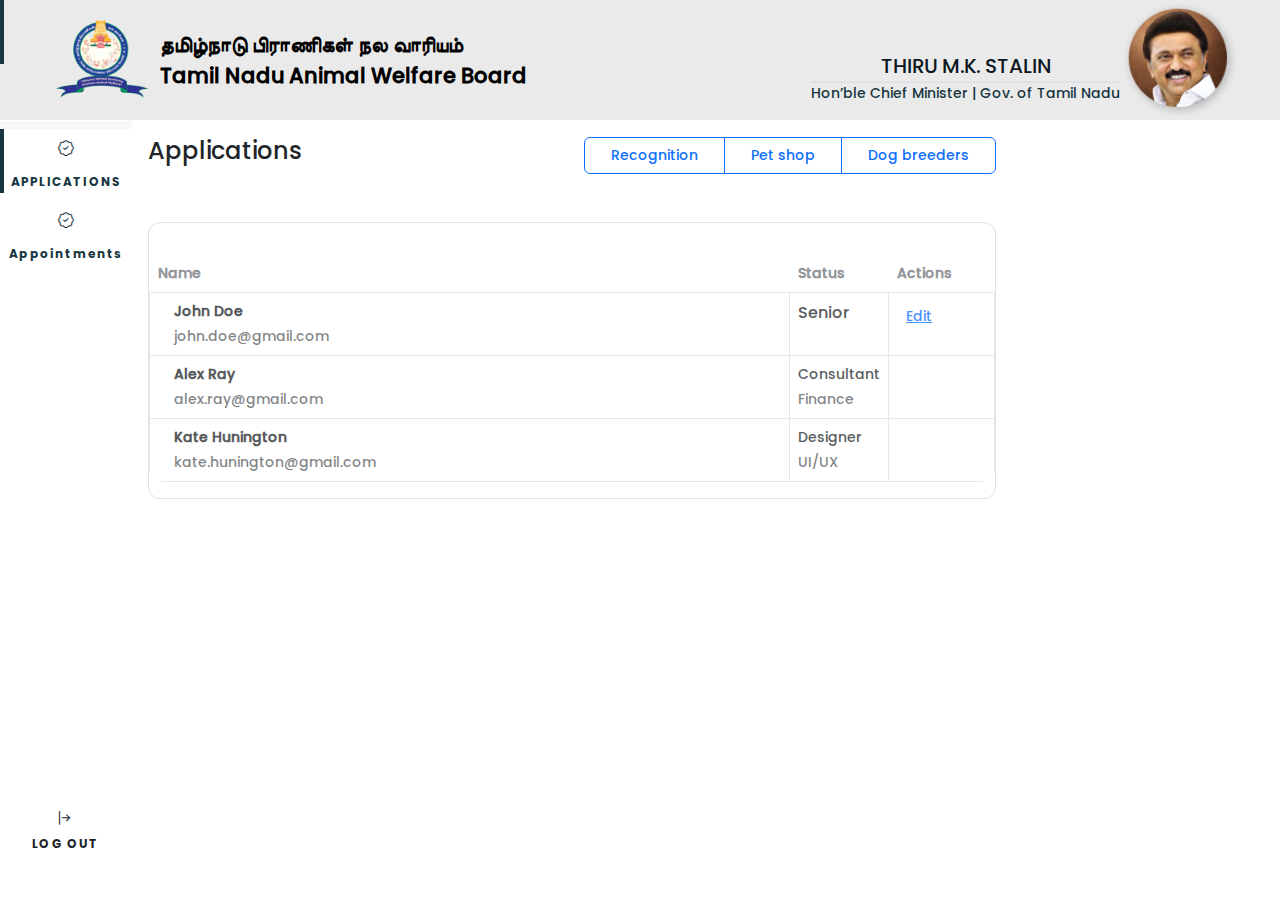
<file: admin.html>
<!DOCTYPE html>
<html lang="en">
<head>
   <meta charset="UTF-8">
   <meta name="viewport" content="width=device-width, initial-scale=1.0">
   <link rel="stylesheet" href="css/styles.css">
   <link rel="stylesheet" href="css/adminstyle.css">
   <link rel="stylesheet" href="/bootstrap/bootstrap.min.css"> 
   <link rel="stylesheet" href="css/admintable.css">
   <!-- <link rel=”stylesheet” href="/bootstrap/bootsrap icons"> -->
   <link rel="stylesheet" href="https://cdn.jsdelivr.net/npm/bootstrap-icons@1.5.0/font/bootstrap-icons.css">
   <title>Admin</title>
</head>
<body>
   
   <div class="top w-100 d-inline-flex justify-content-between align-items-center">
      <div class="d-inline-flex align-items-center">
          <img src="/assets/img/TNAWBlogo.png" alt="" class="logo">
          <div class="logo_text">
              தமிழ்நாடு பிராணிகள் நல வாரியம்
              <br> Tamil Nadu Animal Welfare Board
          </div>
      </div>
      <div class="rightHeader position-relative d-inline-flex align-items-end text-center">
          <div class="CMinfo">
              THIRU M.K. STALIN
              <div class="border w-100"></div>
              <p class="CMdes">Hon’ble Chief Minister | Gov. of Tamil Nadu</p>

          </div>
          <img src="/assets/img/CM.png" alt="" class="logo">
      </div>
     
  </div>
  <!-- <div class="header text-white text-center py-3 mt-0"> 
   <h3>RJD Admin</h3>
  </div > -->





<div class="d-inline-flex ">
     <div class="l-navbar" id="nav-bar">
      <nav class="nav justify-content-between bg-white">

              <div class="nav_list ">
               <div href="#applications" class="nav_link active" data-bs-toggle="tab" data-bs-target="#home" type="button" role="tab" aria-controls="home" aria-selected="true">
                  <div><i class='bi bi-patch-check' style="font-size: 1rem;"></i></div>
                  <div><span class="nav_name">APPLICATIONS</span></div>
                </div>
               <div href="#appointments" class="nav_link " data-bs-toggle="tab" data-bs-target="#appointments" type="button" role="tab" aria-controls="appointments" aria-selected="false">
                <div><i class='bi bi-patch-check' style="font-size: 1rem;"></i></div>
                <div><span class="nav_name">Appointments</span></div>
               </div>
               
               
     
            </div>

          <a href="/adminlogin.html" class="nav_link">
            <i class="bi bi-arrow-bar-right" style="font-size: 1rem;"></i>
            <div class="nav_name">LOG OUT</div> </a>

      </nav>
      </div>
     




     <div class="tab-content ">
      <!-- 1st nav tab -->
      <div class="tab-pane active fade show w-100" id="home" role="tabpanel" aria-labelledby="home-tab">
        <div class=" m-3 position-relative " id="applications">
          <div class="heading row justify-content-between ">
             <h4 class="col">Applications</h4>
             <div class="col btn-group" role="group" aria-label="Basic example">
                <button type="button" class="btn btn-outline-primary">Recognition</button>
                <button type="button" class="btn btn-outline-primary">Pet shop</button>
                <button type="button" class="btn btn-outline-primary">Dog breeders</button>
              </div>
          </div>
          <div class="my-5">
             <div class="table-div">
                <table class="table ">
                   <thead>
                      <tr>
        
                            <th class=" w-auto">Name</th>
                            <th>Status</th>
                            <th>Actions</th>
                      </tr>
        
        
                   </thead>
                   <tbody>
                     <tr>
                       <td class="name">
                         <div class="d-flex align-items-center w-auto">
        
                           <div class="ms-3">
                             <p class="fw-bold mb-1">John Doe</p>
                             <p class="text-muted mb-0">john.doe@gmail.com</p>
                           </div>
                         </div>
                       </td>
        
        
                       <td>Senior</td>
                       <td>
                         <button type="button" class="btn btn-link btn-sm btn-rounded">
                           Edit
                         </button>
                       </td>
                     </tr>
                     <tr>
                       <td>
                         <div class="d-flex align-items-center">
        
                           <div class="ms-3">
                             <p class="fw-bold mb-1">Alex Ray</p>
                             <p class="text-muted mb-0">alex.ray@gmail.com</p>
                           </div>
                         </div>
                       </td>
                       <td>
                         <p class="fw-normal mb-1">Consultant</p>
                         <p class="text-muted mb-0">Finance</p>
                       </td>
                       <td>
                         <span class="badge badge-primary rounded-pill d-inline"
                               >Onboarding</span
                           >
                       </td>
        
        
                     </tr>
                     <tr>
                       <td>
                         <div class="d-flex align-items-center">
        
                           <div class="ms-3">
                             <p class="fw-bold mb-1">Kate Hunington</p>
                             <p class="text-muted mb-0">kate.hunington@gmail.com</p>
                           </div>
                         </div>
                       </td>
                       <td>
                         <p class="fw-normal mb-1">Designer</p>
                         <p class="text-muted mb-0">UI/UX</p>
                       </td>
                       <td>
                         <span class="badge badge-warning rounded-pill d-inline">Awaiting</span>
                       </td>
        
        
                     </tr>
                   </tbody>
                 </table>
             </div>
          </div>
        
        
        </div> 


      </div>
      <!-- 2nd nav tab -->
      <div class="tab-pane fade show " id="appointments" role="tabpanel" aria-labelledby="appointments-tab">
        <div class="m-3">
          <div class="heading row justify-content-between ">
          <h4 class="col">Appointments</h4>
          </div>
          <div class="table-div my-5">
             <table class="table ">
                <thead>
                   <tr>
     
                         <th class=" w-auto">Name</th>
                         <th>Status</th>
                         <th>Actions</th>
                   </tr>
     
     
                </thead>
                <tbody>
                  <tr>
                    <td class="name">
                      <div class="d-flex align-items-center w-auto">
     
                        <div class="ms-3">
                          <p class="fw-bold mb-1">John Doe</p>
                          <p class="text-muted mb-0">john.doe@gmail.com</p>
                        </div>
                      </div>
                    </td>
     
     
                    <td>Senior</td>
                    <td>
                      <button type="button" class="btn btn-link btn-sm btn-rounded">
                        Edit
                      </button>
                    </td>
                  </tr>
                  <tr>
                    <td>
                      <div class="d-flex align-items-center">
     
                        <div class="ms-3">
                          <p class="fw-bold mb-1">Alex Ray</p>
                          <p class="text-muted mb-0">alex.ray@gmail.com</p>
                        </div>
                      </div>
                    </td>
                    <td>
                      <p class="fw-normal mb-1">Consultant</p>
                      <p class="text-muted mb-0">Finance</p>
                    </td>
                    <td>
                      <span class="badge badge-primary rounded-pill d-inline"
                            >Onboarding</span
                        >
                    </td>
     
     
                  </tr>
                  <tr>
                    <td>
                      <div class="d-flex align-items-center">
     
                        <div class="ms-3">
                          <p class="fw-bold mb-1">Kate Hunington</p>
                          <p class="text-muted mb-0">kate.hunington@gmail.com</p>
                        </div>
                      </div>
                    </td>
                    <td>
                      <p class="fw-normal mb-1">Designer</p>
                      <p class="text-muted mb-0">UI/UX</p>
                    </td>
                    <td>
                      <span class="badge badge-warning rounded-pill d-inline">Awaiting</span>
                    </td>
     
     
                  </tr>
                </tbody>
              </table>
          </div>
       </div>
     

      </div>

     </div>


</div>


</body>
<script src="/js/script.js"></script> 
<script src="/bootstrap/bootstrap.min.js"></script>
</html>
</file>
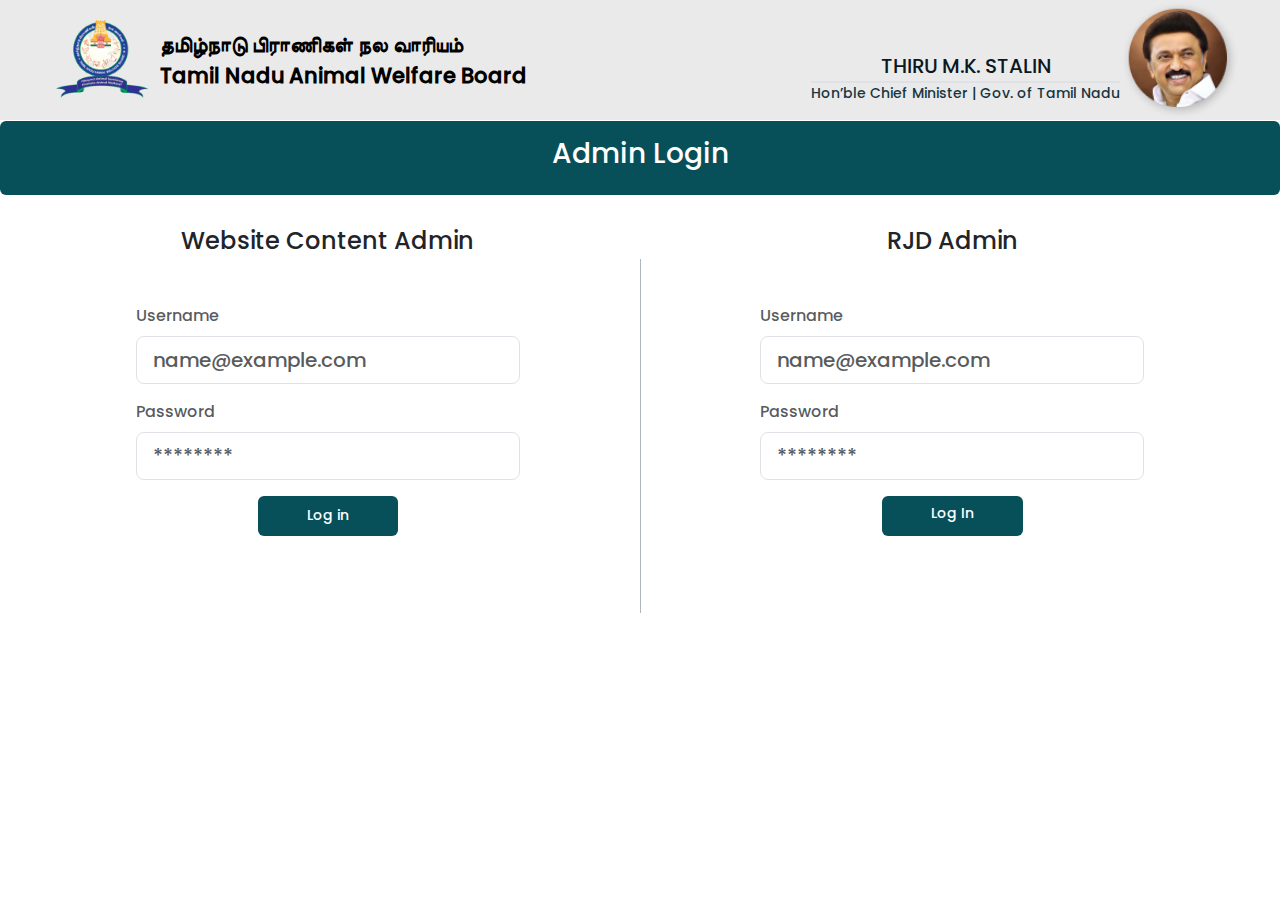
<file: adminlogin.html>
<!DOCTYPE html>
<html lang="en">
<head>
   <meta charset="UTF-8">
   <meta name="viewport" content="width=device-width, initial-scale=1.0">
   <link rel="stylesheet" href="css/styles.css">
   <link rel="stylesheet" href="css/adminstyle.css">
   <link rel="stylesheet" href="/bootstrap/bootstrap.min.css"> 
   <link rel="stylesheet" href="css/admintable.css">
   <!-- <link rel=”stylesheet” href="/bootstrap/bootsrap icons"> -->
   <link rel="stylesheet" href="https://cdn.jsdelivr.net/npm/bootstrap-icons@1.5.0/font/bootstrap-icons.css">
   <title>Admin Login</title>
</head>
<body>
   
   <div class="top w-100 d-inline-flex justify-content-between align-items-center">
      <div class="d-inline-flex align-items-center">
          <img src="/assets/img/TNAWBlogo.png" alt="" class="logo">
          <div class="logo_text">
              தமிழ்நாடு பிராணிகள் நல வாரியம்
              <br><a href="/index.html" class="text-decoration-none text-black"> Tamil Nadu Animal Welfare Board</a>
          </div>
      </div>
      <div class="rightHeader position-relative d-inline-flex align-items-end text-center">
          <div class="CMinfo">
              THIRU M.K. STALIN
              <div class="border w-100"></div>
              <p class="CMdes">Hon’ble Chief Minister | Gov. of Tamil Nadu</p>

          </div>
          <img src="/assets/img/CM.png" alt="" class="logo">
      </div>
     

      <!-- d-flex justify-content-around -->
      <!-- row row-cols-1 row-cols-md-3 -->
  </div>
  <div class="loginheader text-white text-center py-3 rounded"><h3>Admin Login</h3></div>
  <div class="d-flex justify-content-around m-3 ">
   <div class="col loginsect  ">
      <div class="text-center mt-3"> <h4>Website Content Admin</h4></div>
      <div class="my-5 d-flex flex-column align-items-center text-muted w-100">
         <div class="loginInput">
            <label for="exampleFormControlInput1" class="form-label">Username</label>
            <input type="email" class="form-control form-control-lg" id="exampleFormControlInput1" placeholder="name@example.com">
         </div>
         <div class="mt-3 loginInput">
            <label for="exampleFormControlInput1" class="form-label ">Password</label>
            <input type="password" class="form-control form-control-lg" id="exampleFormControlInput1" placeholder="********">
         </div>
         <input class="btn mt-3 color text-white px-5" type="button" value="Log in" href="">
      </div>
   </div>
   <div class="line my-5"></div>
   <div class="col loginsect  ">
      <div class="text-center mt-3"> <h4>RJD Admin</h4></div>
      <div class="my-5 d-flex flex-column align-items-center text-muted w-100">
         <div class="loginInput">
            <label for="exampleFormControlInput1" class="form-label">Username</label>
            <input type="email" class="form-control form-control-lg" id="exampleFormControlInput1" placeholder="name@example.com">
         </div>
         <div class="mt-3 loginInput">
            <label for="exampleFormControlInput1" class="form-label "> Password</label>
            <input type="password" class="form-control form-control-lg" id="exampleFormControlInput1" placeholder="********">
         </div>
         <a class="btn mt-3 color text-white px-5" type="button" href="/admin.html">Log In</a>
      </div>
   </div>
  </div>



</body>
<script src="/js/script.js"></script> 
<script src="/bootstrap/bootstrap.min.js"></script>
</html>
</file>
<file: css/styles.css>
@font-face {
   font-family: "Poppins Med";
   src: url("/assets/fonts/Poppins/Poppins-Medium.ttf");
   font-style: normal;
   font-display: swap;
 }
 
@font-face {
   font-family: "Poppins Reg";
   src: url("/assets/fonts/Poppins/Poppins-Regular.ttf");
   font-style: normal;
   font-display: swap;
 }
 a{
   text-decoration: none !important;
   color: inherit !important;
 }

*{
   scroll-behavior: smooth;
}
body{
   width: 100vw;
   height: 100vh;
   overflow-x: hidden;
   scroll-behavior: smooth;
}
a {
   text-decoration: none;
}
p{
   font-family: "Poppins Reg";
   font-size: 14px;
}
h3{
   font-family: "Poppins Med";
}
@keyframes animate{
   from{
       opacity: 0;
   }
   to{
       opacity: 1;
   }
}

.gigw {
   position: fixed;
   top: 0;
   width: 100%;
   height: fit-content;
   padding: 0.5vw 1vw;
   background-color: #494949;
   
   z-index: 100;
   transition: top 0.3s;
 }
 a#gigw {
   text-decoration: none;
   border-radius: 10px;
   color: #eeeee3;
   padding: 4px 0.7vw 4px 0.7vw;
   font-size: 14px;
   margin: 0px 10px;
 }
 a#gigw:hover{
   color: red;
 }
 img#gigw {
   margin: 0px 5px;
   width: 1.5vw;
   height: auto;
 }
 

.nav{
   width: 100vw;
   height: 7.32vh;
   background-color: #183642;
}
.navigation_items, .nav-item{

   font-family: "Poppins Med";
   color: white !important;
   transition: 0.25s;
   font-size: 14px;

}
.navigation_items:hover, .nav-item:hover {
   cursor: pointer;
   transform: translateY(-10%);
}  
.nav-link{
   color: white !important;
   font-family: "Poppins Med";
   font-size: 16px;
}
img#icon {
   width: 24px;
   height: auto;
 }

#contact{
   width: 6.45vw;
}
/* 
.tab-content{
   height: fit-content;
   width: 100%;
   background: yellow;
   margin-bottom: 20px;
} */
.rightHeader{

   display: flex;
   flex-direction: row;
   justify-content: space-evenly;

   align-items: center;
}
.header{
   width: 13.635vw;
   height: auto;
}
.header:hover{
   cursor: pointer;
}
.CMinfo{
   font-family: "Poppins Med";
   font-size: 20px;
   color: #0C1821;
}
.CMdes{
   color: #324A5F;
}
a{
   text-decoration: none;
}

.top{

   background: #EAEAEA;
   width: 100%;
   height: fit-content;
   /* height: 138px; */
   padding: 40px 40px 20px;
}
.logo{
   width: 120px ;
   height: auto;

}
.logo_text{
   color: black;
   font-weight: bold;
   font-family: "Poppins Med";

   font-size: 21px;
}
/* #name{
   vertical-align: center;
} */
/*  */
.show{
   animation-name: animate;
   animation-duration: 0.35s;
   display: block;
}
.showButton{
   display: block;
}
.closeDropdown{
   background-color: white;
   color: #313D5A;
   border-radius: 50%;
   border: 1px solid #313D5A;
   width: 2.905vh;
   height: 2.905vh;
   text-align: center;
   position: absolute;
   top: 21.38vh;
   left: 26.388vw;
   display: none;
}
.menu{
   margin: -1% auto;
   color: white;
   font-family: system-ui;
   font-weight: 500;
   transition: 0.25s;
   padding: 4.5% 0 4.5% 0;
}
.menu:hover{
   cursor: pointer;
   background-color: #04454f;
   vertical-align: center;
   display: flex;
   flex-direction: column;
   justify-content: center;
}
.map{
   width: inherit;
   height: 200px;
   border-radius: 10px;
   margin: 16px 0px;

}

.reveal{
   display: block;
}

ul{
   top: -10%;
   color: white;
   line-height: 150%;
   word-spacing: 0.5em;
   font-weight: 500;
   font-family: system-ui;
   font-size: medium;
   list-style: square;
}

#scroll:hover{
   cursor: pointer;
   transform: translateY(-10%);
}

#content {
   max-width: 500px;
   margin: 25vh auto;
   position: absolute;
   top: 350%;
   left: 50%;
   transform: translateX(-50%);
   text-align: center;
   font-family: system-ui;
   transition: 0.25s;
 }
 #content:hover{
   cursor: pointer;
 }

 
/* home page*/
.home_carousel{
   width: 100%;
   height: 400px;
   background-image: url(/assets/img/home_cow.png);
   background-size: cover;
   color: #EAEAEA;
}
.home_header{
   position: absolute;
   top: 40%;
   left: 2.7vw;
}



#complete{
   font-family: "Poppins Med";
   background-color: #07505A;
   color: white;
}
#change{
 /* background-color: teal; */
 color: #07505A;
}
.card-body{
   font-family: "Poppins Reg"!important;
}
.data, .dyn{
   width: 95vw;

}
.data-card{
   position: relative;
   height: 200px;
   width: 10vw;
   background: yellow;
   /* margin: 0px 2px; */
   border-radius: 0.63rem;
   overflow: hidden;

}
.data-card-title{
   color: white;
   position: absolute;
   bottom: 2px;
   left: 24px;
}

.animal{
   background: url(/assets/img/Rectangle\ 999.png);
   background-size: cover;
   background-position: center;
}
.farmer{
   background: url(/assets/img/Rectangle\ 1001.png);
   background-size: cover;
   background-position: center;
}
.egopala{
   background: url(/assets/img/Rectangle\ 1000.png);
   background-size: cover;
   background-position: center;
}

.color{
   width: 100%;
   background: #07505A;
   height: 40px;

}






.links_section{
   background-image: url(/assets/img/home_bg.png);
   background-repeat: no-repeat;
   background-size: cover;
   width: 95vw;
   height: fit-content;
   border-radius: 20px;
   overflow: hidden;
}
.links_section_links{
   width: inherit;
   height: fit-content;
   margin: 20px 0px;
   padding: 45px 40px;
}
.links_section_link{
   border-radius: 5px;
   height: 130px;
   width: 30vw;
   background: linear-gradient(155deg, #088395 43.72%, #03525e 100%);
   box-shadow: 2px 2px 20px 0px rgba(0, 0, 0, 0.25);
   color: #EAEAEA !important;
   font-family: "Poppins Med" ;
   font-size: 22px;
   /* padding: 20px 16px; */
   /* padding: 20px 20px; */

}
.links_section_link:hover{
   background: linear-gradient(-30deg, #088395 43.72%, #03525e 100%);
}
.donations{
   width: 100;
   height: fit-content;
   background-image: url(/assets/img/donarins_bg.png);
   background-size: cover;

   color: #EAEAEA;
}
/* donations */
table{
   width: 60vw;
   color: white;
   border-radius: 15px;
   margin: 32px auto 16px;
  /* border-collapse: collapse; */
   opacity: 0.75;
   font-size: 16px;
   overflow: hidden;
}
table td {
  padding: 15px;
   /* font-weight: bold; */
}
table thead td {
  background-color: #54585d;
  color: #ffffff;
  font-weight: bold;
  font-size: 13px;
  border: 1px solid #54585d;
}
table tbody td {
  color: #636363;
  border: 1px solid #dddfe1;
}
table tbody tr {
  background-color: #f9fafb;
}
table tbody tr:nth-child(odd) {
  background-color: #ffffff;
}
.td-a{
   background-color: #eeeeee75;
}
.td-b{
   background-color: #55555576;
   color: white;
   opacity: 10;
}
/* About */
.About_img{
   width: 100vw;
   height: fit-content;
   background-image: url(/assets/img/Frame\ 238.png);
   background-size: cover;
   background-repeat: no-repeat;
   color: #EAEAEA;
}




/* roles and functions */
.Rnf_img1{
   width: 100vw;
   height: 400px;
   background-image: url(/assets/img/Frame\ 120.png);
   background-size: cover;
   color: #EAEAEA;
   background-repeat: no-repeat;

}

.Rnf_img2{
   width: 100vw;
   height: fit-content;
   background-image: url(/assets/img/Frame\ 121.png);
   background-size: cover;
   background-repeat: no-repeat;
   color: #EAEAEA;
   overflow: auto;

}
/* acts & rules */
.block {
   width: 100%;
   height: 10%;
   background-color: #cccccc;
   color: #000000;
   display: flex;
   align-items: center;
   padding: 4px 20px;
   /* font-weight: bold; */
   font-size: 20px;
   box-sizing: border-box;
   margin-bottom: 5px; /* Add space between blocks */
}
.downloadicon{
   height: 24px;
   width: auto;
}


/* RTI */
.RTI_img{
   width: 100vw;
   height: 300px;
   background-image: url(/assets/img/RTI_img.jpeg);
      background-size: cover;
   color: #EAEAEA;
}
/* gallery */

.overlay {
   position: absolute;
   top: 0;
   bottom: 0;
   left: 0;
   right: 0;
   height: 100%;
   width: 100%;
   opacity: 0;
   transition: .4s ease;
   background-color: #04454f
 }
 
 .gallery_image:hover .overlay {
   opacity: 0.8;
 }
 
 .text {
   color: white;
   font-family: "Poppins Reg";
   font-size: 20px;
   position: absolute;
   top: 50%;
   left: 50%;
   -webkit-transform: translate(-50%, -50%);
   -ms-transform: translate(-50%, -50%);
   transform: translate(-50%, -50%);
   text-align: center;
 }
 .gallery_title{
   width: auto;
   padding: 8px 16px;
   background: #04454f;
 }
footer{
   width: 100%;
   height: fit-content;
   background-color: #07505A;

   font-family: "Poppins Reg";
   /* background: red; */
}

.last{

   height: fit-content;
   background-color: #25414D;
}

.address{
   width: 1011px;
   height: 245px;
   position: absolute;
   top: 65px;
   left: 0px;
   display: flex;
   flex-direction: row;
   justify-content: space-between;
   align-items: center;
 }
 .address h3{
   font-size: 24px;
   margin: 0 0 1.5em 0;
 }
 .address div {
   color: white;
   width: 388px;
   display: flex;
   flex-direction: column;
   justify-content: center;
   text-align: center;
 }
 .website-counter{
   color: white;
 }
 #openingHours{
   width: 195px;
   height: 200.8px;
   margin: 0 0 2.5em 0;
 }
 #phoneNumber{
   width: 170px;
   height: 164.05px;
   margin: 0 0 6.85em 0; 
 }
 .address p {
   line-height: 2.25em;
 }
 /* .gallerymodal{
   width: 80vw !important;
 } */
/* 
 .modal-dialog{
   max-width: fit-content !important;
 } */
 /* .modal{
   width: 80vw !important;
   margin: 0pxauto;
 } */
</file>
<file: css/adminstyle.css>
@font-face {
   font-family: "Poppins Med";
   src: url("/assets/fonts/Poppins/Poppins-Medium.ttf");
   font-style: normal;
   font-display: swap;
 }
 @font-face {
   font-family: "Poppins Bold";
   src: url("/assets/fonts/Poppins/Poppins-Bold.ttf");
   font-style: normal;
   font-display: swap;
 }

*{
   scroll-behavior: smooth;
   font-family: "Poppins Med";
}
body{
   width: 100vw;
   height: 100vh;
   overflow-x: hidden;
   scroll-behavior: smooth;
   

}
p{
   font-family: "Poppins Med";
   font-size: 14px;
}
h3{
   font-family: "Poppins Med";
}
.top{
   background: #EAEAEA;
   padding: 0px 40px;
}
.CMinfo{
   font-family: "Poppins Med";
   font-size: 20px;
   color: #0C1821;
}
.CMdes{
   color: #183642;
}
.header{
   background: #183642;
}



:root{--header-height: 3rem;
   --nav-width: 132px;
   --first-color: #F7F7F9;
   --first-color-light: #183642;
   --teal: #183642;
   --normal-font-size: 1rem;
   --z-fixed: 100
}
*,::before,::after{
   box-sizing: border-box
}
body{
   position: relative;
   margin: var(--header-height) 0 0 0;
   font-family: var(--body-font);
   font-size: var(--normal-font-size);

}

.navbg{
   width: var(--nav-width);
   height: 100v

}
.l-navbar{
   
   width: var(--nav-width);
   height: calc(100vh - 160px);
   background-color: var(--first-color);
   padding: .5rem 1rem 0 0;
   /* transition: .5s;
   z-index: var(--z-fixed) */
}
a{
   text-decoration: none !important;
}
.nav{
   height: 100%;
   display: flex;
   flex-direction: column;
   justify-content: space-between;
   /* overflow: hidden; */
}
.nav_link{
   display: flex;
   flex-direction: column;
   cursor: pointer;
   
   align-items: center;
   width: var(--nav-width);;
   padding: 8px 16px;
   gap: 8px;
   position: relative;
   color: var(--first-color-light);
}
.nav_link{
   position: relative;
   color: var(--first-color-light);

}
.nav_link:hover{
   color: var(--teal)
}
.nav_name{
   font-family: "Poppins Bold";
   font-size: 12px;
   letter-spacing: 1.2px;

}
.nav_icon{
   font-size: 1.25rem
}
.show{
   left: 0
}

.active{
   background: white;
}
.active::before{content: '';
   position: absolute;
   left: 0;
   top: 0;
   width: 4px;
   height: 64px;
   background-color: var(--teal)
}
.bi{
   height: 20px;
   width: 20px;
}
.height-100{height:100vh}
.btn{
   font-family: "Poppins Med"!important;
   font-size: 14px !important;
   width: auto;
   padding: 2px;
}
/* login */

.loginheader{
   width: 100%;
   height: fit-content;
   background-color: #07505A;

   font-family: "Poppins Reg";
}
.loginsect{
   width: 600px;
   height: 450px;
   /* background: plum; */
}
.loginInput{
   width: 30vw
}
.line{

   background: #ADB5BD;
   width: 1px;
}
.color{
   background-color: #07505A !important;
}
</file>
<file: css/admintable.css>
.table-div{
   border: #E0E2E7 1px solid;
   border-radius: 12px;
}
thead{
background-color: #F3F7FF !important;
}
th{
   font-size: 14px !important;
   color: #6F727A !important;
}
.name{
   width: 50vw;
}
</file>
